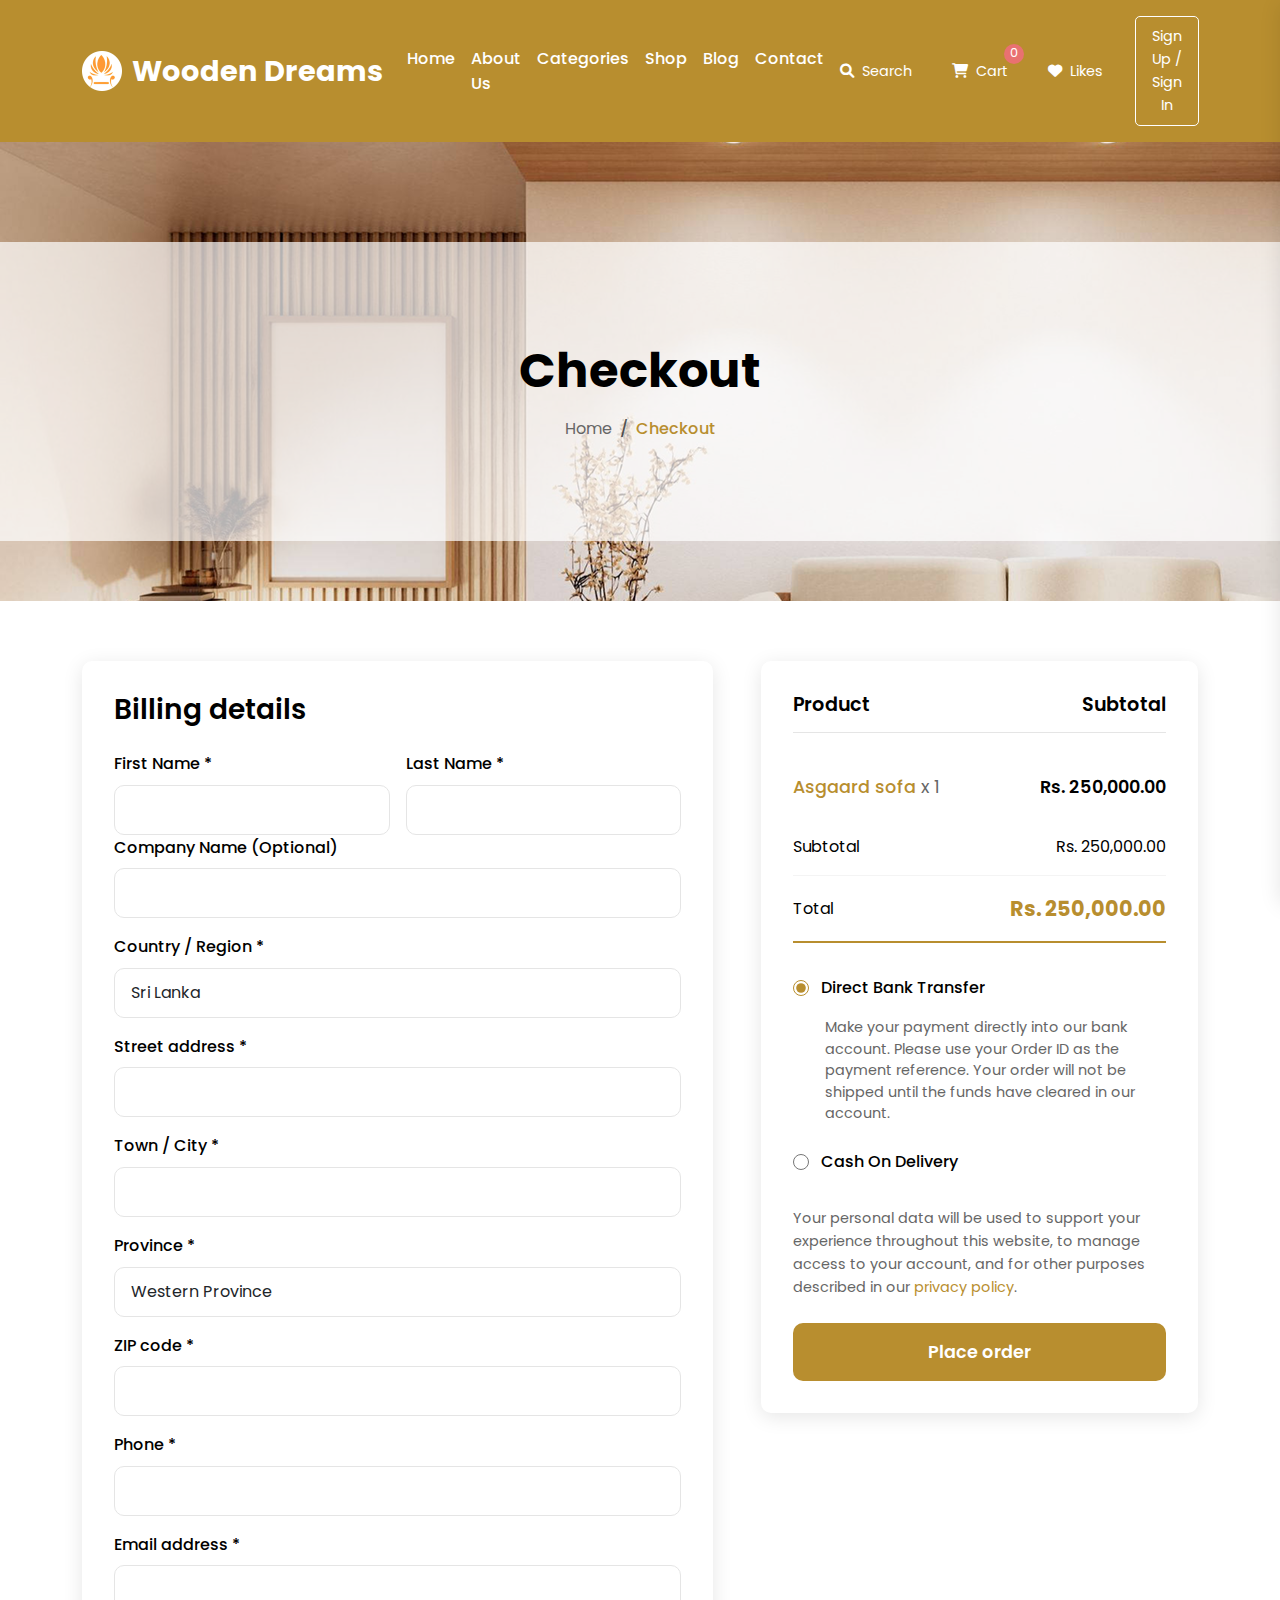
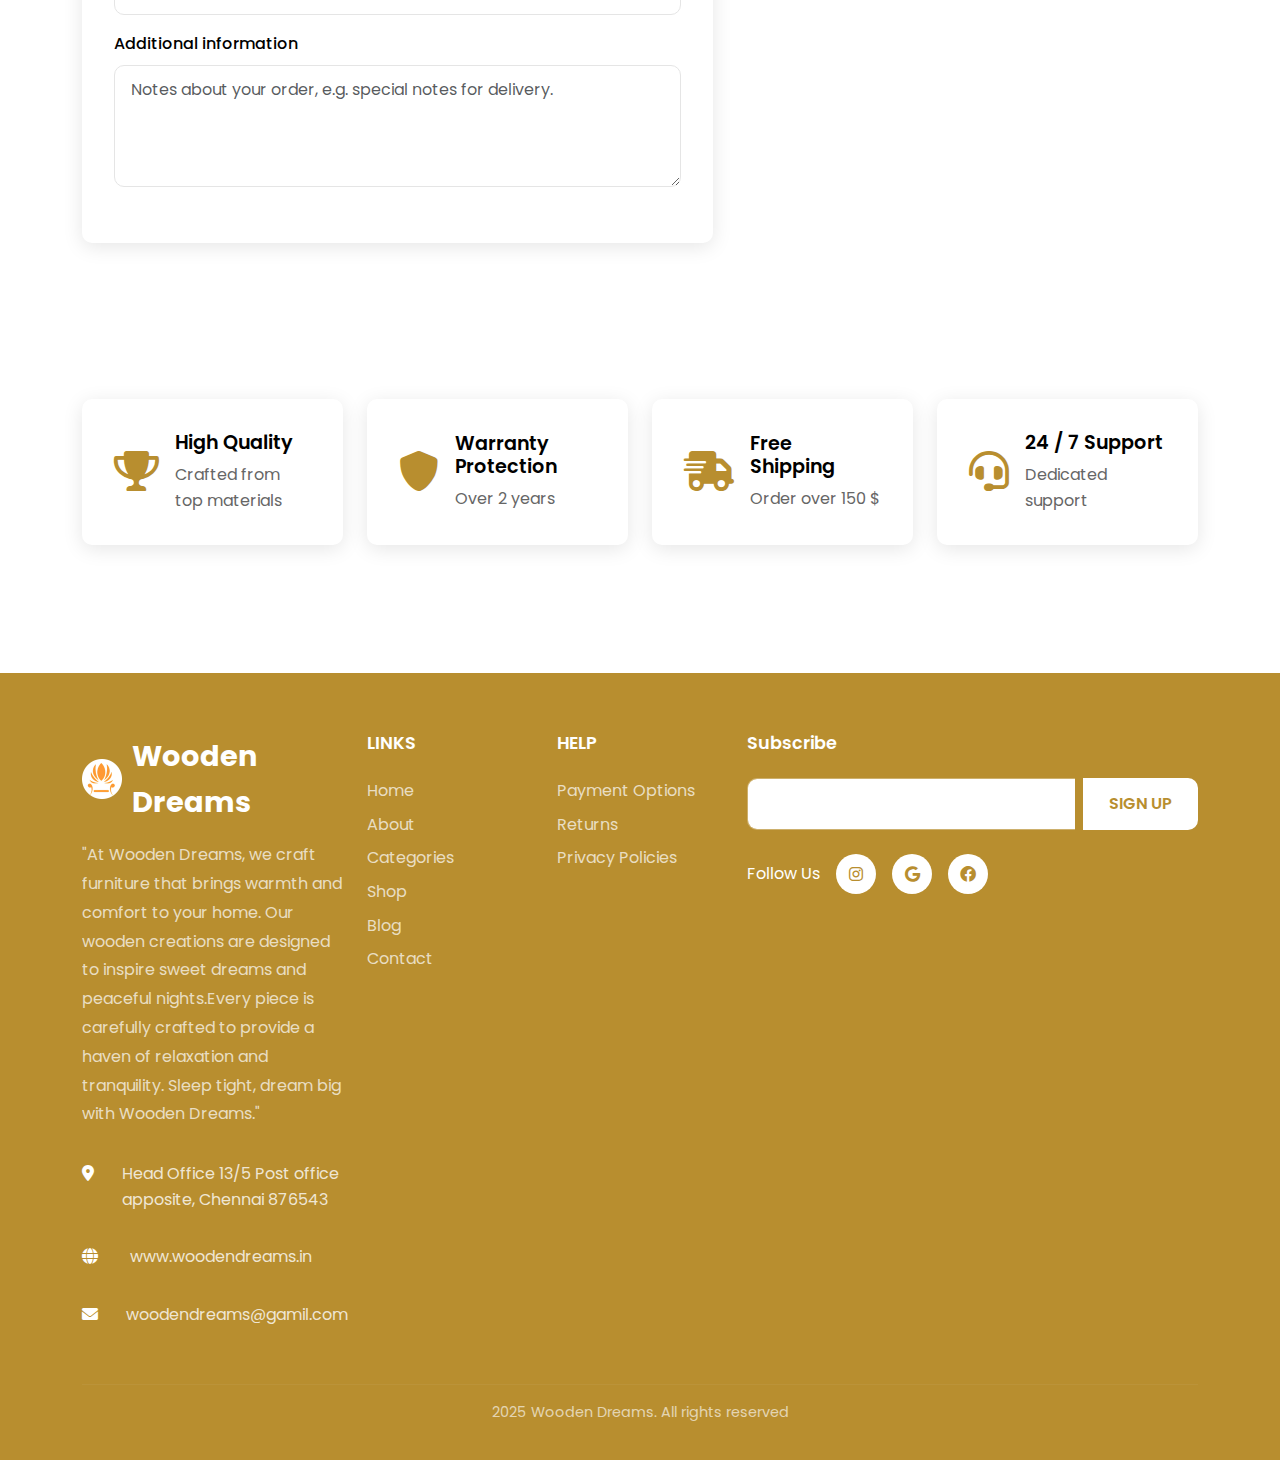
<file: checkout.html>
<!DOCTYPE html>
<html lang="en">
<head>
    <meta charset="UTF-8">
    <meta name="viewport" content="width=device-width, initial-scale=1.0">
    <title>Checkout - Wooden Dreams</title>
    
    <!-- Bootstrap CSS -->
    <link href="https://cdn.jsdelivr.net/npm/bootstrap@5.3.0/dist/css/bootstrap.min.css" rel="stylesheet">
    
    <!-- Google Fonts - Poppins -->
    <link href="https://fonts.googleapis.com/css2?family=Poppins:wght@300;400;500;600;700&display=swap" rel="stylesheet">
    
    <!-- Font Awesome Icons -->
    <link rel="stylesheet" href="https://cdnjs.cloudflare.com/ajax/libs/font-awesome/6.0.0/css/all.min.css">
    
    <!-- Custom CSS -->
    <link rel="stylesheet" href="css/style.css">
</head>
<body>
    <!-- Header -->
    <header class="header">
        <nav class="navbar navbar-expand-lg">
            <div class="container">
                <a class="navbar-brand" href="index.html">
                    <div class="logo">
                        <img src="attached_assets/Group 206_1752297266987.png" alt="Wooden Dreams Logo" class="logo-icon">
                        <span class="logo-text">Wooden Dreams</span>
                    </div>
                </a>
                
                <button class="navbar-toggler" type="button" data-bs-toggle="collapse" data-bs-target="#navbarNav">
                    <span class="navbar-toggler-icon"></span>
                </button>
                
                <div class="collapse navbar-collapse" id="navbarNav">
                    <ul class="navbar-nav mx-auto">
                        <li class="nav-item">
                            <a class="nav-link" href="index.html">Home</a>
                        </li>
                        <li class="nav-item">
                            <a class="nav-link" href="about.html">About Us</a>
                        </li>
                        <li class="nav-item">
                            <a class="nav-link" href="categories.html">Categories</a>
                        </li>
                        <li class="nav-item">
                            <a class="nav-link" href="shop.html">Shop</a>
                        </li>
                        <li class="nav-item">
                            <a class="nav-link" href="blog.html">Blog</a>
                        </li>
                        <li class="nav-item">
                            <a class="nav-link" href="contact.html">Contact</a>
                        </li>
                    </ul>
                    
                    <div class="navbar-actions">
                        <button class="btn-action" onclick="toggleSearch()">
                            <i class="fas fa-search"></i>
                            <span>Search</span>
                        </button>
                        <button class="btn-action" onclick="toggleCart()">
                            <i class="fas fa-shopping-cart"></i>
                            <span>Cart</span>
                            <span class="cart-count" id="cartCount">0</span>
                        </button>
                        <button class="btn-action">
                            <i class="fas fa-heart"></i>
                            <span>Likes</span>
                        </button>
                        <button class="btn-action btn-auth" onclick="openAuthModal()">
                            <span>Sign Up / Sign In</span>
                        </button>
                    </div>
                </div>
            </div>
        </nav>
    </header>

    <!-- Checkout Hero -->
    <section class="checkout-hero" style="background-image: url('attached_assets/beautiful-tan-modern-furniture-1p8lqahjzvgac2vw.png');">
        <div class="hero-overlay">
            <div class="container">
                <div class="row">
                    <div class="col-12 text-center">
                        <h1 class="page-title">Checkout</h1>
                        <nav aria-label="breadcrumb">
                            <ol class="breadcrumb justify-content-center">
                                <li class="breadcrumb-item"><a href="index.html">Home</a></li>
                                <li class="breadcrumb-item active">Checkout</li>
                            </ol>
                        </nav>
                    </div>
                </div>
            </div>
        </div>
    </section>

    <!-- Checkout Section -->
    <section class="checkout-section">
        <div class="container">
            <div class="row g-5">
                <div class="col-lg-7">
                    <div class="billing-details">
                        <h3 class="mb-4">Billing details</h3>
                        
                        <form id="checkoutForm">
                            <div class="row g-3">
                                <div class="col-md-6">
                                    <label for="firstName" class="form-label">First Name *</label>
                                    <input type="text" class="form-control" id="firstName" name="firstName" required>
                                </div>
                                <div class="col-md-6">
                                    <label for="lastName" class="form-label">Last Name *</label>
                                    <input type="text" class="form-control" id="lastName" name="lastName" required>
                                </div>
                            </div>
                            
                            <div class="mb-3">
                                <label for="companyName" class="form-label">Company Name (Optional)</label>
                                <input type="text" class="form-control" id="companyName" name="companyName">
                            </div>
                            
                            <div class="mb-3">
                                <label for="country" class="form-label">Country / Region *</label>
                                <select class="form-control" id="country" name="country" required>
                                    <option value="sri-lanka">Sri Lanka</option>
                                    <option value="india">India</option>
                                    <option value="usa">United States</option>
                                    <option value="uk">United Kingdom</option>
                                    <option value="canada">Canada</option>
                                </select>
                            </div>
                            
                            <div class="mb-3">
                                <label for="streetAddress" class="form-label">Street address *</label>
                                <input type="text" class="form-control" id="streetAddress" name="streetAddress" required>
                            </div>
                            
                            <div class="mb-3">
                                <label for="city" class="form-label">Town / City *</label>
                                <input type="text" class="form-control" id="city" name="city" required>
                            </div>
                            
                            <div class="mb-3">
                                <label for="province" class="form-label">Province *</label>
                                <select class="form-control" id="province" name="province" required>
                                    <option value="western-province">Western Province</option>
                                    <option value="central-province">Central Province</option>
                                    <option value="southern-province">Southern Province</option>
                                    <option value="northern-province">Northern Province</option>
                                    <option value="eastern-province">Eastern Province</option>
                                </select>
                            </div>
                            
                            <div class="mb-3">
                                <label for="zipCode" class="form-label">ZIP code *</label>
                                <input type="text" class="form-control" id="zipCode" name="zipCode" required>
                            </div>
                            
                            <div class="mb-3">
                                <label for="phone" class="form-label">Phone *</label>
                                <input type="tel" class="form-control" id="phone" name="phone" required>
                            </div>
                            
                            <div class="mb-3">
                                <label for="email" class="form-label">Email address *</label>
                                <input type="email" class="form-control" id="email" name="email" required>
                            </div>
                            
                            <div class="mb-4">
                                <label for="additionalInfo" class="form-label">Additional information</label>
                                <textarea class="form-control" id="additionalInfo" name="additionalInfo" rows="4" placeholder="Notes about your order, e.g. special notes for delivery."></textarea>
                            </div>
                        </form>
                    </div>
                </div>
                
                <div class="col-lg-5">
                    <div class="order-summary">
                        <div class="order-header">
                            <h4>Product</h4>
                            <h4>Subtotal</h4>
                        </div>
                        <div class="order-items" id="checkoutItems">
                            <div class="order-item">
                                <span class="item-name">Asgaard sofa <span class="quantity">x 1</span></span>
                                <span class="item-price">Rs. 250,000.00</span>
                            </div>
                        </div>
                        <div class="order-subtotal">
                            <span>Subtotal</span>
                            <span>Rs. 250,000.00</span>
                        </div>
                        <div class="order-total">
                            <span>Total</span>
                            <span class="total-price">Rs. 250,000.00</span>
                        </div>
                        <div class="payment-methods">
                            <div class="payment-option">
                                <input type="radio" id="direct-bank" name="payment" value="direct-bank" checked>
                                <label for="direct-bank">Direct Bank Transfer</label>
                            </div>
                            <p class="payment-description">Make your payment directly into our bank account. Please use your Order ID as the payment reference. Your order will not be shipped until the funds have cleared in our account.</p>
                            
                            <div class="payment-option">
                                <input type="radio" id="cash-delivery" name="payment" value="cash-delivery">
                                <label for="cash-delivery">Cash On Delivery</label>
                            </div>
                        </div>
                        <div class="privacy-notice">
                            <p>Your personal data will be used to support your experience throughout this website, to manage access to your account, and for other purposes described in our <a href="#">privacy policy</a>.</p>
                        </div>
                        <button type="button" class="btn btn-primary btn-place-order" onclick="processOrder()">Place order</button>
                    </div>
                </div>
            </div>
        </div>
    </section>

    <!-- Features Section -->
    <section class="features py-5 mt-5">
        <div class="container">
            <div class="row g-4">
                <div class="col-lg-3 col-md-6">
                    <div class="feature-card">
                        <div class="feature-icon">
                            <i class="fas fa-trophy"></i>
                        </div>
                        <div class="feature-content">
                            <h5>High Quality</h5>
                            <p>Crafted from top materials</p>
                        </div>
                    </div>
                </div>
                <div class="col-lg-3 col-md-6">
                    <div class="feature-card">
                        <div class="feature-icon">
                            <i class="fas fa-shield-alt"></i>
                        </div>
                        <div class="feature-content">
                            <h5>Warranty Protection</h5>
                            <p>Over 2 years</p>
                        </div>
                    </div>
                </div>
                <div class="col-lg-3 col-md-6">
                    <div class="feature-card">
                        <div class="feature-icon">
                            <i class="fas fa-shipping-fast"></i>
                        </div>
                        <div class="feature-content">
                            <h5>Free Shipping</h5>
                            <p>Order over 150 $</p>
                        </div>
                    </div>
                </div>
                <div class="col-lg-3 col-md-6">
                    <div class="feature-card">
                        <div class="feature-icon">
                            <i class="fas fa-headset"></i>
                        </div>
                        <div class="feature-content">
                            <h5>24 / 7 Support</h5>
                            <p>Dedicated support</p>
                        </div>
                    </div>
                </div>
            </div>
        </div>
    </section>

    <!-- Footer -->
    <footer class="footer">
        <div class="container">
            <div class="row g-4">
                <div class="col-lg-3 col-md-6">
                    <div class="footer-brand">
                        <div class="logo mb-3">
                            <img src="attached_assets/Group 206_1752297266987.png" alt="Wooden Dreams Logo" class="logo-icon">
                            <span class="logo-text">Wooden Dreams</span>
                        </div>
                        <p>"At Wooden Dreams, we craft furniture that brings warmth and comfort to your home. Our wooden creations are designed to inspire sweet dreams and peaceful nights.Every piece is carefully crafted to provide a haven of relaxation and tranquility. Sleep tight, dream big with Wooden Dreams."</p>
                        <div class="contact-info">
                            <div class="contact-item">
                                <i class="fas fa-map-marker-alt"></i>
                                <span>Head Office 13/5 Post office apposite, Chennai 876543</span>
                            </div>
                            <div class="contact-item">
                                <i class="fas fa-globe"></i>
                                <span>www.woodendreams.in</span>
                            </div>
                            <div class="contact-item">
                                <i class="fas fa-envelope"></i>
                                <span>woodendreams@gamil.com</span>
                            </div>
                        </div>
                    </div>
                </div>
                <div class="col-lg-2 col-md-6">
                    <div class="footer-links">
                        <h5>LINKS</h5>
                        <ul>
                            <li><a href="index.html">Home</a></li>
                            <li><a href="about.html">About</a></li>
                            <li><a href="categories.html">Categories</a></li>
                            <li><a href="shop.html">Shop</a></li>
                            <li><a href="blog.html">Blog</a></li>
                            <li><a href="contact.html">Contact</a></li>
                        </ul>
                    </div>
                </div>
                <div class="col-lg-2 col-md-6">
                    <div class="footer-links">
                        <h5>HELP</h5>
                        <ul>
                            <li><a href="#">Payment Options</a></li>
                            <li><a href="#">Returns</a></li>
                            <li><a href="#">Privacy Policies</a></li>
                        </ul>
                    </div>
                </div>
                <div class="col-lg-5 col-md-6">
                    <div class="footer-newsletter">
                        <h5>Subscribe</h5>
                        <div class="newsletter-form">
                            <input type="email" placeholder="Enter your email" class="form-control">
                            <button type="submit" class="btn btn-primary">SIGN UP</button>
                        </div>
                        <div class="social-links mt-4">
                            <span>Follow Us</span>
                            <div class="social-icons">
                                <a href="#"><i class="fab fa-instagram"></i></a>
                                <a href="#"><i class="fab fa-google"></i></a>
                                <a href="#"><i class="fab fa-facebook"></i></a>
                            </div>
                        </div>
                    </div>
                </div>
            </div>
            <hr class="footer-divider">
            <div class="footer-bottom">
                <p>2025 Wooden Dreams. All rights reserved</p>
            </div>
        </div>
    </footer>

    <!-- Modals -->
    <!-- Auth Modal -->
    <div class="modal fade" id="authModal" tabindex="-1">
        <div class="modal-dialog modal-dialog-centered">
            <div class="modal-content">
                <div class="modal-header">
                    <h5 class="modal-title">Sign In / Sign Up</h5>
                    <button type="button" class="btn-close" data-bs-dismiss="modal"></button>
                </div>
                <div class="modal-body">
                    <div class="auth-tabs">
                        <ul class="nav nav-tabs" role="tablist">
                            <li class="nav-item">
                                <a class="nav-link active" data-bs-toggle="tab" href="#signin">Sign In</a>
                            </li>
                            <li class="nav-item">
                                <a class="nav-link" data-bs-toggle="tab" href="#signup">Sign Up</a>
                            </li>
                        </ul>
                        <div class="tab-content">
                            <div class="tab-pane fade show active" id="signin">
                                <form class="auth-form">
                                    <div class="mb-3">
                                        <input type="email" class="form-control" placeholder="Email">
                                    </div>
                                    <div class="mb-3">
                                        <input type="password" class="form-control" placeholder="Password">
                                    </div>
                                    <button type="submit" class="btn btn-primary w-100">Sign In</button>
                                </form>
                            </div>
                            <div class="tab-pane fade" id="signup">
                                <form class="auth-form">
                                    <div class="mb-3">
                                        <input type="text" class="form-control" placeholder="Full Name">
                                    </div>
                                    <div class="mb-3">
                                        <input type="email" class="form-control" placeholder="Email">
                                    </div>
                                    <div class="mb-3">
                                        <input type="password" class="form-control" placeholder="Password">
                                    </div>
                                    <button type="submit" class="btn btn-primary w-100">Sign Up</button>
                                </form>
                            </div>
                        </div>
                    </div>
                </div>
            </div>
        </div>
    </div>

    <!-- Cart Sidebar -->
    <div class="cart-sidebar" id="cartSidebar">
        <div class="cart-header">
            <h5>Shopping Cart</h5>
            <button class="btn-close-cart" onclick="toggleCart()">
                <i class="fas fa-times"></i>
            </button>
        </div>
        <div class="cart-content">
            <div class="cart-items" id="cartItems">
                <!-- Cart items will be dynamically added -->
            </div>
            <div class="cart-footer">
                <div class="cart-total">
                    <span>Total: Rs. <span id="cartTotal">0.00</span></span>
                </div>
                <a href="checkout.html" class="btn btn-primary w-100">Checkout</a>
            </div>
        </div>
    </div>

    <!-- Search Modal -->
    <div class="modal fade" id="searchModal" tabindex="-1">
        <div class="modal-dialog modal-lg modal-dialog-centered">
            <div class="modal-content">
                <div class="modal-body">
                    <div class="search-form">
                        <input type="text" class="form-control" placeholder="Search products...">
                        <button type="submit" class="btn btn-primary">
                            <i class="fas fa-search"></i>
                        </button>
                    </div>
                </div>
            </div>
        </div>
    </div>

    <!-- Cart Overlay -->
    <div class="cart-overlay" id="cartOverlay" onclick="toggleCart()"></div>

    <!-- Bootstrap JS -->
    <script src="https://cdn.jsdelivr.net/npm/bootstrap@5.3.0/dist/js/bootstrap.bundle.min.js"></script>
    
    <!-- Custom JS -->
    <script src="js/script.js"></script>
</body>
</html>
</file>
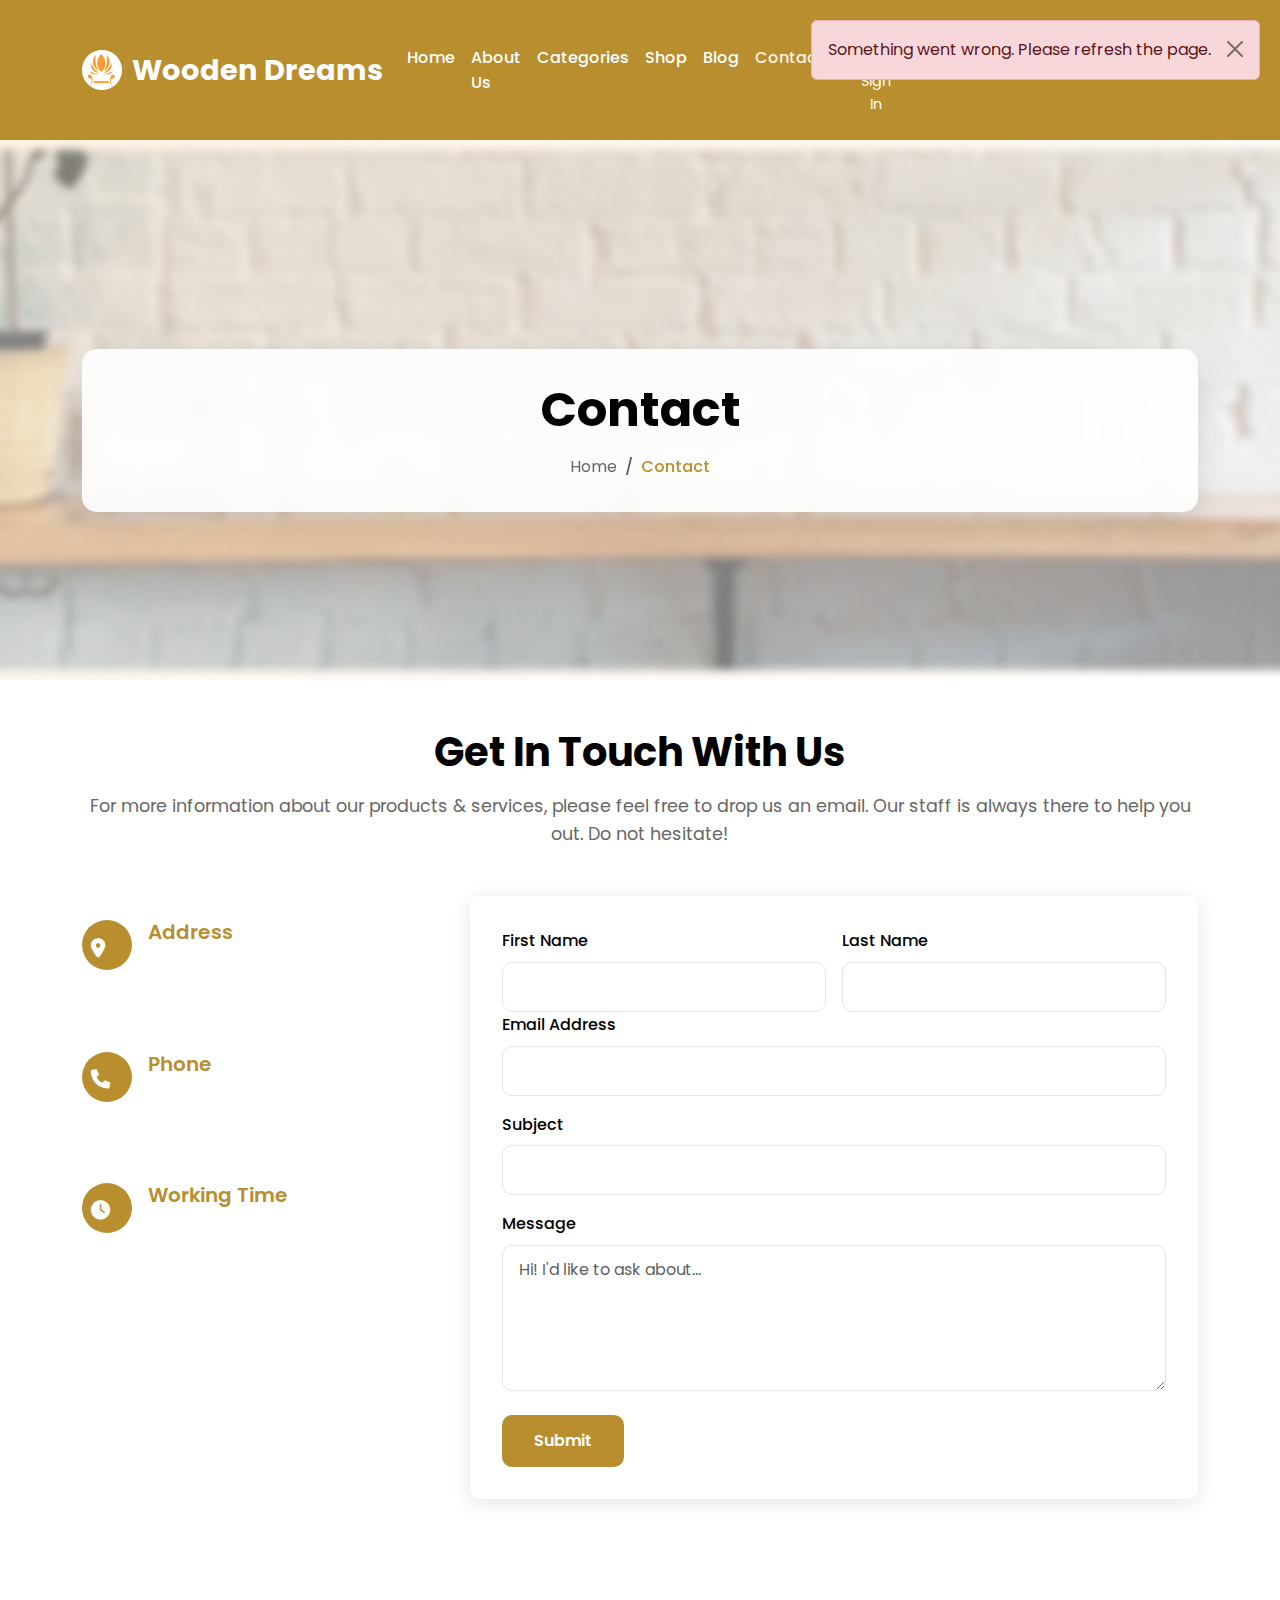
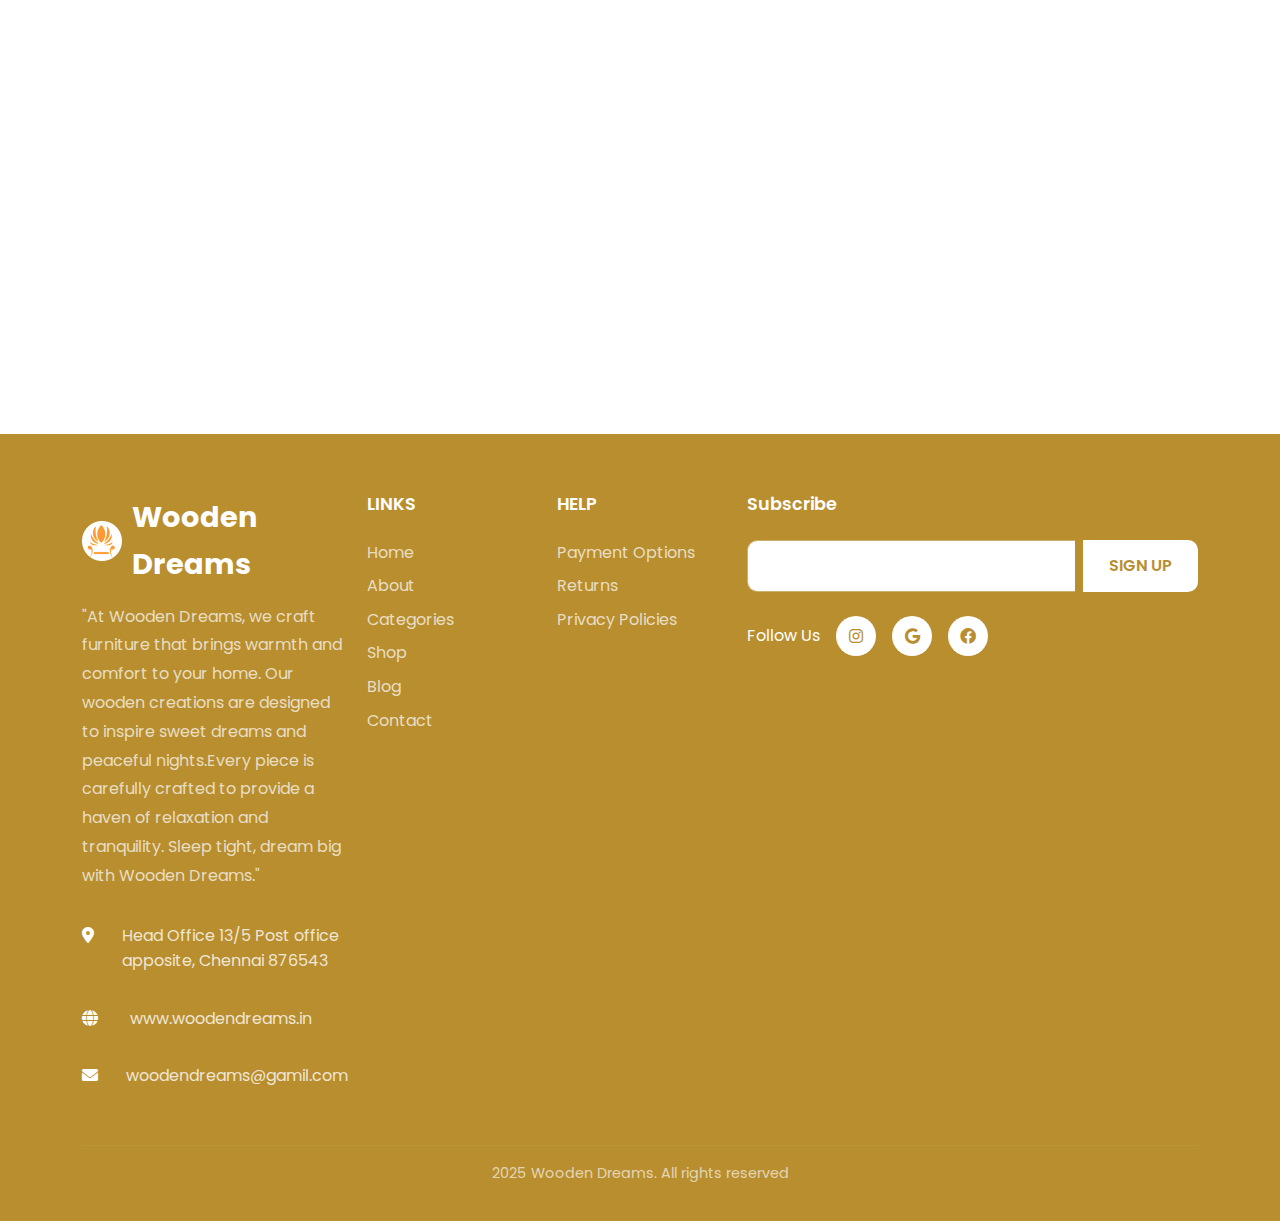
<file: contact.html>
<!DOCTYPE html>
<html lang="en">
<head>
    <meta charset="UTF-8">
    <meta name="viewport" content="width=device-width, initial-scale=1.0">
    <title>Contact - Wooden Dreams</title>
    
    <!-- Bootstrap CSS -->
    <link href="https://cdn.jsdelivr.net/npm/bootstrap@5.3.0/dist/css/bootstrap.min.css" rel="stylesheet">
    
    <!-- Google Fonts - Poppins -->
    <link href="https://fonts.googleapis.com/css2?family=Poppins:wght@300;400;500;600;700&display=swap" rel="stylesheet">
    
    <!-- Font Awesome Icons -->
    <link rel="stylesheet" href="https://cdnjs.cloudflare.com/ajax/libs/font-awesome/6.0.0/css/all.min.css">
    
    <!-- Custom CSS -->
    <link rel="stylesheet" href="css/style.css">
</head>
<body>
    <!-- Header -->
    <header class="header">
        <nav class="navbar navbar-expand-lg">
            <div class="container">
                <a class="navbar-brand" href="index.html">
                    <div class="logo">
                        <img src="attached_assets/Group 206_1752297266987.png" alt="Wooden Dreams Logo" class="logo-icon">
                        <span class="logo-text">Wooden Dreams</span>
                    </div>
                </a>
                
                <button class="navbar-toggler" type="button" data-bs-toggle="collapse" data-bs-target="#navbarNav">
                    <span class="navbar-toggler-icon"></span>
                </button>
                
                <div class="collapse navbar-collapse" id="navbarNav">
                    <ul class="navbar-nav mx-auto">
                        <li class="nav-item">
                            <a class="nav-link" href="index.html">Home</a>
                        </li>
                        <li class="nav-item">
                            <a class="nav-link" href="about.html">About Us</a>
                        </li>
                        <li class="nav-item">
                            <a class="nav-link" href="categories.html">Categories</a>
                        </li>
                        <li class="nav-item">
                            <a class="nav-link" href="shop.html">Shop</a>
                        </li>
                        <li class="nav-item">
                            <a class="nav-link" href="blog.html">Blog</a>
                        </li>
                        <li class="nav-item">
                            <a class="nav-link active" href="contact.html">Contact</a>
                        </li>
                    </ul>
                    
                    <div class="navbar-actions">
                        <button class="btn-action" onclick="openAuthModal()">
                            <i class="fas fa-user"></i>
                            <span>Sign Up / Sign In</span>
                        </button>
                        <button class="btn-action" onclick="toggleSearch()">
                            <i class="fas fa-search"></i>
                            <span>Search</span>
                        </button>
                        <button class="btn-action" onclick="toggleCart()">
                            <i class="fas fa-shopping-cart"></i>
                            <span>Cart</span>
                            <span class="cart-count" id="cartCount">0</span>
                        </button>
                        <button class="btn-action">
                            <i class="fas fa-heart"></i>
                            <span>Likes</span>
                        </button>
                    </div>
                </div>
            </div>
        </nav>
    </header>

    <!-- Page Header -->
    <section class="page-header">
        <div class="hero-background">
            <img src="attached_assets/Rectangle 1.png" alt="Contact Background" class="hero-bg-image">
        </div>
        <div class="container">
            <div class="row">
                <div class="col-12">
                    <div class="page-hero-content">
                        <h1 class="page-title">Contact</h1>
                        <nav aria-label="breadcrumb">
                            <ol class="breadcrumb">
                                <li class="breadcrumb-item"><a href="index.html">Home</a></li>
                                <li class="breadcrumb-item active">Contact</li>
                            </ol>
                        </nav>
                    </div>
                </div>
            </div>
        </div>
    </section>

    <!-- Contact Section -->
    <section class="contact-section py-5">
        <div class="container">
            <div class="text-center mb-5">
                <h2 class="section-title">Get In Touch With Us</h2>
                <p class="section-subtitle">For more information about our products & services, please feel free to drop us an email. Our staff is always there to help you out. Do not hesitate!</p>
            </div>
            
            <div class="row g-5">
                <div class="col-lg-4">
                    <div class="contact-info">
                        <div class="contact-item">
                            <div class="contact-icon">
                                <i class="fas fa-map-marker-alt"></i>
                            </div>
                            <div class="contact-content">
                                <h5>Address</h5>
                                <p>Head Office 13/5 Post office apposite, Chennai 876543</p>
                            </div>
                        </div>
                        
                        <div class="contact-item">
                            <div class="contact-icon">
                                <i class="fas fa-phone"></i>
                            </div>
                            <div class="contact-content">
                                <h5>Phone</h5>
                                <p>Mobile: +91 98765 43210<br>Hotline: +91 12345 67890</p>
                            </div>
                        </div>
                        
                        <div class="contact-item">
                            <div class="contact-icon">
                                <i class="fas fa-clock"></i>
                            </div>
                            <div class="contact-content">
                                <h5>Working Time</h5>
                                <p>Monday-Friday: 9:00 - 22:00<br>Saturday-Sunday: 9:00 - 21:00</p>
                            </div>
                        </div>
                    </div>
                </div>
                
                <div class="col-lg-8">
                    <div class="contact-form">
                        <form id="contactForm">
                            <div class="row g-3">
                                <div class="col-md-6">
                                    <label for="firstName" class="form-label">First Name</label>
                                    <input type="text" class="form-control" id="firstName" required>
                                </div>
                                <div class="col-md-6">
                                    <label for="lastName" class="form-label">Last Name</label>
                                    <input type="text" class="form-control" id="lastName" required>
                                </div>
                            </div>
                            
                            <div class="mb-3">
                                <label for="email" class="form-label">Email Address</label>
                                <input type="email" class="form-control" id="email" required>
                            </div>
                            
                            <div class="mb-3">
                                <label for="subject" class="form-label">Subject</label>
                                <input type="text" class="form-control" id="subject" required>
                            </div>
                            
                            <div class="mb-4">
                                <label for="message" class="form-label">Message</label>
                                <textarea class="form-control" id="message" rows="5" placeholder="Hi! I'd like to ask about..." required></textarea>
                            </div>
                            
                            <button type="submit" class="btn btn-primary">Submit</button>
                        </form>
                    </div>
                </div>
            </div>
        </div>
    </section>

    <!-- Map Section -->
    <section class="map-section">
        <div class="container-fluid p-0">
            <div class="map-container">
                <iframe 
                    src="https://www.google.com/maps/embed?pb=!1m18!1m12!1m3!1d3886.8174242199387!2d80.22187931482141!3d13.044262390788743!2m3!1f0!2f0!3f0!3m2!1i1024!2i768!4f13.1!3m3!1m2!1s0x3a526650e0b6c595%3A0x4f74ddbff946af6b!2sChennai%2C%20Tamil%20Nadu!5e0!3m2!1sen!2sin!4v1641987654321!5m2!1sen!2sin" 
                    width="100%" 
                    height="400" 
                    style="border:0;" 
                    allowfullscreen="" 
                    loading="lazy">
                </iframe>
            </div>
        </div>
    </section>

    <!-- Footer -->
    <footer class="footer">
        <div class="container">
            <div class="row g-4">
                <div class="col-lg-3 col-md-6">
                    <div class="footer-brand">
                        <div class="logo mb-3">
                            <img src="attached_assets/Group 206_1752297266987.png" alt="Wooden Dreams Logo" class="logo-icon">
                            <span class="logo-text">Wooden Dreams</span>
                        </div>
                        <p>"At Wooden Dreams, we craft furniture that brings warmth and comfort to your home. Our wooden creations are designed to inspire sweet dreams and peaceful nights.Every piece is carefully crafted to provide a haven of relaxation and tranquility. Sleep tight, dream big with Wooden Dreams."</p>
                        <div class="contact-info">
                            <div class="contact-item">
                                <i class="fas fa-map-marker-alt"></i>
                                <span>Head Office 13/5 Post office apposite, Chennai 876543</span>
                            </div>
                            <div class="contact-item">
                                <i class="fas fa-globe"></i>
                                <span>www.woodendreams.in</span>
                            </div>
                            <div class="contact-item">
                                <i class="fas fa-envelope"></i>
                                <span>woodendreams@gamil.com</span>
                            </div>
                        </div>
                    </div>
                </div>
                <div class="col-lg-2 col-md-6">
                    <div class="footer-links">
                        <h5>LINKS</h5>
                        <ul>
                            <li><a href="index.html">Home</a></li>
                            <li><a href="about.html">About</a></li>
                            <li><a href="categories.html">Categories</a></li>
                            <li><a href="shop.html">Shop</a></li>
                            <li><a href="blog.html">Blog</a></li>
                            <li><a href="contact.html">Contact</a></li>
                        </ul>
                    </div>
                </div>
                <div class="col-lg-2 col-md-6">
                    <div class="footer-links">
                        <h5>HELP</h5>
                        <ul>
                            <li><a href="#">Payment Options</a></li>
                            <li><a href="#">Returns</a></li>
                            <li><a href="#">Privacy Policies</a></li>
                        </ul>
                    </div>
                </div>
                <div class="col-lg-5 col-md-6">
                    <div class="footer-newsletter">
                        <h5>Subscribe</h5>
                        <div class="newsletter-form">
                            <input type="email" placeholder="Enter your email" class="form-control">
                            <button type="submit" class="btn btn-primary">SIGN UP</button>
                        </div>
                        <div class="social-links mt-4">
                            <span>Follow Us</span>
                            <div class="social-icons">
                                <a href="#"><i class="fab fa-instagram"></i></a>
                                <a href="#"><i class="fab fa-google"></i></a>
                                <a href="#"><i class="fab fa-facebook"></i></a>
                            </div>
                        </div>
                    </div>
                </div>
            </div>
            <hr class="footer-divider">
            <div class="footer-bottom">
                <p>2025 Wooden Dreams. All rights reserved</p>
            </div>
        </div>
    </footer>

    <!-- Bootstrap JS -->
    <script src="https://cdn.jsdelivr.net/npm/bootstrap@5.3.0/dist/js/bootstrap.bundle.min.js"></script>
    
    <!-- Custom JS -->
    <script src="js/script.js"></script>
</body>
</html>
</file>
<file: css/style.css>
/* Wooden Dreams - Premium Furniture Store CSS */

/* CSS Variables */
:root {
    --primary-color: #B88E2F;
    --secondary-color: #FFF3E3;
    --accent-color: #2EC1AC;
    --coral-color: #E97171;
    --white-color: #FFFFFF;
    --black-color: #000000;
    --gray-light: #F4F4F4;
    --gray-medium: #9F9F9F;
    --gray-dark: #666666;
    --font-family: 'Poppins', sans-serif;
    --border-radius: 10px;
    --box-shadow: 0 4px 20px rgba(0, 0, 0, 0.1);
    --transition: all 0.3s ease;
}

/* Global Styles */
* {
    margin: 0;
    padding: 0;
    box-sizing: border-box;
}

body {
    font-family: var(--font-family);
    font-size: 16px;
    line-height: 1.6;
    color: var(--black-color);
    overflow-x: hidden;
}

/* Typography */
h1, h2, h3, h4, h5, h6 {
    font-weight: 600;
    margin-bottom: 1rem;
}

.section-title {
    font-size: 2.5rem;
    font-weight: 700;
    color: var(--black-color);
    text-align: center;
    margin-bottom: 1rem;
}

.section-subtitle {
    font-size: 1.1rem;
    color: var(--gray-dark);
    text-align: center;
    margin-bottom: 2rem;
}

/* Buttons */
.btn {
    font-family: var(--font-family);
    font-weight: 600;
    padding: 12px 30px;
    border-radius: var(--border-radius);
    border: none;
    transition: var(--transition);
    text-decoration: none;
    display: inline-block;
    text-align: center;
    cursor: pointer;
}

.btn-primary {
    background-color: var(--primary-color);
    color: var(--white-color);
    border: 2px solid var(--primary-color);
}

.btn-primary:hover {
    background-color: transparent;
    color: var(--primary-color);
}

.btn-outline-primary {
    background-color: transparent;
    color: var(--primary-color);
    border: 2px solid var(--primary-color);
}

.btn-outline-primary:hover {
    background-color: var(--primary-color);
    color: var(--white-color);
}

.btn-outline-secondary {
    background-color: transparent;
    color: var(--gray-dark);
    border: 2px solid var(--gray-medium);
}

.btn-outline-secondary:hover,
.btn-outline-secondary.active {
    background-color: var(--primary-color);
    color: var(--white-color);
    border-color: var(--primary-color);
}

/* Header */
.header {
    background-color: var(--primary-color);
    position: sticky;
    top: 0;
    z-index: 1000;
}

.navbar {
    padding: 1rem 0;
}

.logo {
    display: flex;
    align-items: center;
    gap: 10px;
}

.logo-icon {
    width: 40px;
    height: 40px;
    object-fit: contain;
}

.logo-text {
    font-size: 1.8rem;
    font-weight: 700;
    color: var(--white-color);
}

.navbar-nav .nav-link {
    color: var(--white-color);
    font-weight: 500;
    padding: 0.5rem 1.5rem;
    transition: var(--transition);
    font-size: 1rem;
}

.navbar-nav .nav-link:hover,
.navbar-nav .nav-link.active {
    color: var(--secondary-color);
}

.navbar-actions {
    display: flex;
    align-items: center;
    gap: 1.5rem;
}

.btn-action {
    background: none;
    border: none;
    color: var(--white-color);
    cursor: pointer;
    transition: var(--transition);
    display: flex;
    align-items: center;
    gap: 0.5rem;
    position: relative;
    font-size: 0.9rem;
    padding: 0.5rem;
}

.btn-action:hover {
    color: var(--secondary-color);
}

.btn-action.btn-auth {
    background-color: transparent;
    border: 1px solid var(--white-color);
    border-radius: 5px;
    padding: 0.5rem 1rem;
    color: var(--white-color);
}

.btn-action.btn-auth:hover {
    background-color: var(--white-color);
    color: var(--primary-color);
}

.cart-count {
    position: absolute;
    top: -8px;
    right: -8px;
    background-color: var(--coral-color);
    color: var(--white-color);
    border-radius: 50%;
    width: 20px;
    height: 20px;
    font-size: 0.8rem;
    display: flex;
    align-items: center;
    justify-content: center;
}

.navbar-toggler {
    border: none;
    padding: 0;
}

.navbar-toggler-icon {
    background-image: none;
    width: 25px;
    height: 3px;
    background-color: var(--primary-color);
    border-radius: 2px;
    position: relative;
    transition: var(--transition);
}

.navbar-toggler-icon::before,
.navbar-toggler-icon::after {
    content: '';
    position: absolute;
    width: 25px;
    height: 3px;
    background-color: var(--primary-color);
    border-radius: 2px;
    transition: var(--transition);
}

.navbar-toggler-icon::before {
    top: -8px;
}

.navbar-toggler-icon::after {
    top: 8px;
}

/* Hero Section */
.hero {
    position: relative;
    min-height: 100vh;
    display: flex;
    align-items: center;
    overflow: hidden;
}

.hero-background {
    position: absolute;
    top: 0;
    left: 0;
    width: 100%;
    height: 100%;
    z-index: 1;
}

.hero-bg-image {
    width: 100%;
    height: 100%;
    object-fit: cover;
    object-position: center;
}

.hero-content {
    position: relative;
    z-index: 2;
    width: 100%;
    padding: 100px 0 60px;
}

.hero-card {
    background: rgba(255, 243, 227, 0.95);
    padding: 3rem 2.5rem;
    border-radius: 20px;
    box-shadow: 0 25px 50px rgba(0, 0, 0, 0.15);
    backdrop-filter: blur(10px);
    border: 1px solid rgba(255, 255, 255, 0.2);
    max-width: 500px;
    margin-left: auto;
    margin-right: 2rem;
}

.hero-subtitle {
    display: inline-block;
    background-color: var(--primary-color);
    color: var(--white-color);
    padding: 0.5rem 1rem;
    border-radius: 20px;
    font-size: 0.9rem;
    font-weight: 500;
    margin-bottom: 1rem;
    letter-spacing: 0.5px;
}

.hero-title {
    font-size: 3rem;
    font-weight: 700;
    color: var(--primary-color);
    margin-bottom: 1.5rem;
    line-height: 1.2;
}

.hero-description {
    font-size: 1.1rem;
    color: var(--gray-dark);
    margin-bottom: 2rem;
    line-height: 1.6;
}

.hero-btn {
    background-color: var(--primary-color);
    border: none;
    padding: 1rem 2rem;
    font-size: 1rem;
    font-weight: 600;
    text-transform: uppercase;
    letter-spacing: 1px;
    transition: var(--transition);
    border-radius: 8px;
}

.hero-btn:hover {
    background-color: #9A7428;
    transform: translateY(-3px);
    box-shadow: 0 10px 30px rgba(184, 142, 47, 0.3);
}

/* Page Header */
.page-header {
    position: relative;
    min-height: 60vh;
    display: flex;
    align-items: center;
    justify-content: center;
    overflow: hidden;
}

.page-header .hero-background {
    position: absolute;
    top: 0;
    left: 0;
    width: 100%;
    height: 100%;
    z-index: 1;
}

.page-header .hero-bg-image {
    width: 100%;
    height: 100%;
    object-fit: cover;
    object-position: center;
}

.page-hero-content {
    position: relative;
    z-index: 2;
    text-align: center;
    color: var(--black-color);
    background: rgba(255, 255, 255, 0.9);
    padding: 2rem 3rem;
    border-radius: 15px;
    backdrop-filter: blur(10px);
    box-shadow: 0 10px 30px rgba(0, 0, 0, 0.1);
}

.page-title {
    font-size: 3rem;
    font-weight: 700;
    color: var(--black-color);
    margin-bottom: 1rem;
}

.breadcrumb {
    background: transparent;
    padding: 0;
    margin: 0;
    justify-content: center;
}

.breadcrumb-item a {
    color: var(--gray-dark);
    text-decoration: none;
}

.breadcrumb-item.active {
    color: var(--black-color);
    font-weight: 500;
}

/* Responsive adjustments */
@media (max-width: 768px) {
    .hero-card {
        margin-left: 1rem;
        margin-right: 1rem;
        padding: 2rem 1.5rem;
    }
    
    .hero-title {
        font-size: 2.2rem;
    }
    
    .hero-description {
        font-size: 1rem;
    }
    
    .page-title {
        font-size: 2.2rem;
    }
    
    .page-hero-content {
        padding: 1.5rem 2rem;
    }
}
    box-shadow: var(--box-shadow);
}

/* Features Section */
.features {
    background-color: var(--secondary-color);
}

.feature-card {
    display: flex;
    align-items: center;
    gap: 1rem;
    padding: 2rem;
    background-color: var(--white-color);
    border-radius: var(--border-radius);
    box-shadow: var(--box-shadow);
    transition: var(--transition);
    height: 100%;
}

.feature-card:hover {
    transform: translateY(-5px);
}

.feature-icon {
    font-size: 2.5rem;
    color: var(--primary-color);
    flex-shrink: 0;
}

.feature-content h5 {
    font-size: 1.2rem;
    font-weight: 600;
    margin-bottom: 0.5rem;
}

.feature-content p {
    color: var(--gray-dark);
    margin: 0;
}

/* Categories Section */
.categories {
    padding: 80px 0;
}

.category-card {
    position: relative;
    border-radius: var(--border-radius);
    overflow: hidden;
    box-shadow: var(--box-shadow);
    transition: var(--transition);
    height: 300px;
}

.category-card:hover {
    transform: translateY(-5px);
}

.category-card.large {
    height: 400px;
}

.category-card.medium {
    height: 250px;
}

.category-image {
    height: 100%;
    overflow: hidden;
}

.category-image img {
    width: 100%;
    height: 100%;
    object-fit: cover;
    transition: var(--transition);
}

.category-card:hover .category-image img {
    transform: scale(1.1);
}

.category-overlay {
    position: absolute;
    top: 0;
    left: 0;
    right: 0;
    bottom: 0;
    background: linear-gradient(to bottom, transparent, rgba(0, 0, 0, 0.7));
    display: flex;
    align-items: flex-end;
    padding: 2rem;
}

.category-content {
    color: var(--white-color);
}

.category-content h3,
.category-content h4 {
    margin-bottom: 0.5rem;
}

.category-content p {
    margin-bottom: 1rem;
    opacity: 0.9;
}

/* Products Section */
.products {
    padding: 80px 0;
    background-color: var(--gray-light);
}

.product-card {
    background-color: var(--white-color);
    border-radius: var(--border-radius);
    overflow: hidden;
    box-shadow: var(--box-shadow);
    transition: var(--transition);
    position: relative;
    height: 100%;
}

.product-card:hover {
    transform: translateY(-10px);
    box-shadow: 0 10px 30px rgba(0, 0, 0, 0.15);
}

.product-image {
    position: relative;
    height: 250px;
    overflow: hidden;
}

.product-image img {
    width: 100%;
    height: 100%;
    object-fit: cover;
    transition: var(--transition);
}

.product-card:hover .product-image img {
    transform: scale(1.1);
}

.product-actions {
    position: absolute;
    top: 50%;
    left: 50%;
    transform: translate(-50%, -50%);
    opacity: 0;
    transition: var(--transition);
}

.product-card:hover .product-actions {
    opacity: 1;
}

.product-actions .btn {
    margin: 0 0.25rem;
    padding: 0.5rem 1rem;
    font-size: 0.9rem;
}

.product-info {
    padding: 1.5rem;
}

.product-title {
    font-size: 1.3rem;
    font-weight: 600;
    margin-bottom: 0.5rem;
}

.product-description {
    color: var(--gray-dark);
    font-size: 0.9rem;
    margin-bottom: 1rem;
}

.product-price {
    display: flex;
    align-items: center;
    gap: 0.5rem;
    margin-bottom: 1rem;
}

.price-current {
    font-size: 1.3rem;
    font-weight: 600;
    color: var(--primary-color);
}

.price-original {
    font-size: 1rem;
    color: var(--gray-medium);
    text-decoration: line-through;
}

.product-rating {
    display: flex;
    align-items: center;
    gap: 0.5rem;
    margin-bottom: 1rem;
}

.stars {
    color: #ffc107;
}

.rating-text {
    color: var(--gray-dark);
    font-size: 0.9rem;
}

.product-badge {
    position: absolute;
    top: 1rem;
    right: 1rem;
    background-color: var(--coral-color);
    color: var(--white-color);
    padding: 0.25rem 0.75rem;
    border-radius: 50px;
    font-size: 0.8rem;
    font-weight: 600;
}

.product-badge.new {
    background-color: var(--accent-color);
}

.product-badge.sale {
    background-color: var(--coral-color);
}

/* Page Header */
.page-header {
    background: linear-gradient(135deg, var(--secondary-color), var(--white-color));
    padding: 100px 0 60px;
    text-align: center;
}

.checkout-hero {
    background-size: cover;
    background-position: center;
    background-repeat: no-repeat;
    position: relative;
    min-height: 400px;
    display: flex;
    align-items: center;
    justify-content: center;
}

.hero-overlay {
    background: rgba(255, 255, 255, 0.7);
    width: 100%;
    height: 100%;
    display: flex;
    align-items: center;
    justify-content: center;
    padding: 100px 0;
}

.page-title {
    font-size: 3rem;
    font-weight: 700;
    margin-bottom: 1rem;
    color: var(--black-color);
}

.breadcrumb {
    justify-content: center;
    background: none;
    padding: 0;
}

.breadcrumb-item a {
    color: var(--gray-dark);
    text-decoration: none;
}

.breadcrumb-item.active {
    color: var(--primary-color);
}

/* Shop Controls */
.shop-controls {
    border-bottom: 1px solid #E5E5E5;
}

.shop-info {
    display: flex;
    align-items: center;
}

.results-count {
    color: var(--gray-dark);
}

.shop-actions {
    display: flex;
    align-items: center;
    gap: 1rem;
}

.sort-dropdown select {
    border: 1px solid #E5E5E5;
    border-radius: var(--border-radius);
    padding: 0.5rem 1rem;
    background-color: var(--white-color);
}

.view-toggle {
    display: flex;
    gap: 0.5rem;
}

.view-toggle .btn {
    padding: 0.5rem 0.75rem;
    border-radius: 5px;
}

/* Filter Sidebar */
.filter-sidebar {
    position: fixed;
    top: 0;
    left: -400px;
    width: 400px;
    height: 100vh;
    background-color: var(--white-color);
    z-index: 1050;
    transition: var(--transition);
    overflow-y: auto;
    box-shadow: var(--box-shadow);
}

.filter-sidebar.show {
    left: 0;
}

.filter-header {
    display: flex;
    justify-content: space-between;
    align-items: center;
    padding: 1.5rem;
    border-bottom: 1px solid #E5E5E5;
    background-color: var(--secondary-color);
}

.filter-header h5 {
    margin: 0;
    display: flex;
    align-items: center;
    gap: 0.5rem;
    color: var(--primary-color);
    font-weight: 600;
}

.btn-close-filter {
    background: none;
    border: none;
    font-size: 1.2rem;
    color: var(--gray-dark);
    cursor: pointer;
    padding: 0.5rem;
    border-radius: 50%;
    transition: var(--transition);
}

.btn-close-filter:hover {
    background-color: var(--gray-light);
    color: var(--primary-color);
}

.filter-content {
    padding: 1.5rem;
}

.filter-section {
    margin-bottom: 2rem;
    padding-bottom: 1.5rem;
    border-bottom: 1px solid #E5E5E5;
}

.filter-section:last-child {
    border-bottom: none;
}

.filter-section h6 {
    background-color: var(--primary-color);
    color: var(--white-color);
    padding: 0.75rem 1rem;
    border-radius: 25px;
    font-size: 0.9rem;
    font-weight: 600;
    margin-bottom: 1rem;
    display: inline-block;
}

.filter-options {
    display: flex;
    flex-direction: column;
    gap: 0.75rem;
}

.filter-option {
    display: flex;
    align-items: center;
    gap: 0.75rem;
    cursor: pointer;
    padding: 0.5rem 0;
    transition: var(--transition);
}

.filter-option:hover {
    color: var(--primary-color);
}

.filter-option input[type="checkbox"],
.filter-option input[type="radio"] {
    width: 18px;
    height: 18px;
    accent-color: var(--primary-color);
}

.filter-option span {
    font-size: 0.95rem;
}

.filter-option span.underline {
    text-decoration: underline;
}

.price-range {
    margin-top: 1rem;
}

.price-display {
    font-weight: 600;
    color: var(--primary-color);
    margin-bottom: 1rem;
}

.range-slider {
    position: relative;
}

.slider {
    width: 100%;
    height: 6px;
    border-radius: 3px;
    background: linear-gradient(to right, var(--coral-color) 0%, var(--coral-color) 100%);
    outline: none;
    -webkit-appearance: none;
}

.slider::-webkit-slider-thumb {
    -webkit-appearance: none;
    appearance: none;
    width: 20px;
    height: 20px;
    border-radius: 50%;
    background: var(--coral-color);
    cursor: pointer;
}

.slider::-moz-range-thumb {
    width: 20px;
    height: 20px;
    border-radius: 50%;
    background: var(--coral-color);
    cursor: pointer;
    border: none;
}

.filter-overlay {
    position: fixed;
    top: 0;
    left: 0;
    width: 100%;
    height: 100%;
    background-color: rgba(0, 0, 0, 0.5);
    z-index: 1040;
    opacity: 0;
    visibility: hidden;
    transition: var(--transition);
}

.filter-overlay.show {
    opacity: 1;
    visibility: visible;
}

/* Cart Sidebar */
.cart-sidebar {
    position: fixed;
    top: 0;
    right: -400px;
    width: 400px;
    height: 100vh;
    background-color: var(--white-color);
    z-index: 1050;
    transition: var(--transition);
    overflow-y: auto;
    box-shadow: var(--box-shadow);
    display: flex;
    flex-direction: column;
}

.cart-sidebar.show {
    right: 0;
}

.cart-header {
    display: flex;
    justify-content: space-between;
    align-items: center;
    padding: 1.5rem;
    border-bottom: 1px solid #E5E5E5;
    background-color: var(--secondary-color);
}

.cart-header h5 {
    margin: 0;
    color: var(--primary-color);
    font-weight: 600;
}

.btn-close-cart {
    background: none;
    border: none;
    font-size: 1.2rem;
    color: var(--gray-dark);
    cursor: pointer;
    padding: 0.5rem;
    border-radius: 50%;
    transition: var(--transition);
}

.btn-close-cart:hover {
    background-color: var(--gray-light);
    color: var(--primary-color);
}

.cart-content {
    flex: 1;
    display: flex;
    flex-direction: column;
}

.cart-items {
    flex: 1;
    padding: 1.5rem;
}

.cart-item {
    display: flex;
    gap: 1rem;
    padding: 1rem 0;
    border-bottom: 1px solid #E5E5E5;
}

.cart-item-image {
    width: 80px;
    height: 80px;
    border-radius: var(--border-radius);
    overflow: hidden;
    flex-shrink: 0;
}

.cart-item-image img {
    width: 100%;
    height: 100%;
    object-fit: cover;
}

.cart-item-details {
    flex: 1;
}

.cart-item-title {
    font-size: 1rem;
    font-weight: 600;
    margin-bottom: 0.5rem;
}

.cart-item-price {
    color: var(--primary-color);
    font-weight: 600;
    margin-bottom: 0.5rem;
}

.cart-item-quantity {
    display: flex;
    align-items: center;
    gap: 0.5rem;
}

.quantity-btn {
    background-color: var(--gray-light);
    border: none;
    width: 30px;
    height: 30px;
    border-radius: 50%;
    cursor: pointer;
    transition: var(--transition);
}

.quantity-btn:hover {
    background-color: var(--primary-color);
    color: var(--white-color);
}

.cart-footer {
    padding: 1.5rem;
    border-top: 1px solid #E5E5E5;
    background-color: var(--secondary-color);
}

.cart-total {
    font-size: 1.2rem;
    font-weight: 600;
    margin-bottom: 1rem;
    text-align: center;
    color: var(--primary-color);
}

.cart-overlay {
    position: fixed;
    top: 0;
    left: 0;
    width: 100%;
    height: 100%;
    background-color: rgba(0, 0, 0, 0.5);
    z-index: 1040;
    opacity: 0;
    visibility: hidden;
    transition: var(--transition);
}

.cart-overlay.show {
    opacity: 1;
    visibility: visible;
}

/* Checkout Page */
.checkout-section {
    padding: 60px 0;
}

.checkout-hero {
    background: linear-gradient(135deg, var(--secondary-color), var(--white-color));
    padding: 100px 0 60px;
    text-align: center;
}

.billing-details {
    background-color: var(--white-color);
    padding: 2rem;
    border-radius: var(--border-radius);
    box-shadow: var(--box-shadow);
}

.order-summary {
    background-color: var(--white-color);
    padding: 2rem;
    border-radius: var(--border-radius);
    box-shadow: var(--box-shadow);
}

.order-header {
    display: flex;
    justify-content: space-between;
    align-items: center;
    padding-bottom: 1rem;
    border-bottom: 1px solid #E5E5E5;
    margin-bottom: 1.5rem;
}

.order-header h4 {
    font-size: 1.2rem;
    font-weight: 600;
    margin: 0;
}

.order-item {
    display: flex;
    justify-content: space-between;
    align-items: center;
    padding: 1rem 0;
    border-bottom: 1px solid #F4F4F4;
}

.item-name {
    font-weight: 500;
}

.quantity {
    font-weight: normal;
    color: var(--gray-dark);
}

.item-price {
    font-weight: 600;
    color: var(--black-color);
}

.order-subtotal,
.order-total {
    display: flex;
    justify-content: space-between;
    align-items: center;
    padding: 1rem 0;
}

.order-subtotal {
    border-bottom: 1px solid #F4F4F4;
}

.order-total {
    border-bottom: 2px solid var(--primary-color);
    margin-bottom: 1.5rem;
}

.total-price {
    font-size: 1.3rem;
    font-weight: 700;
    color: var(--primary-color);
}

.payment-methods {
    margin-bottom: 1.5rem;
}

.payment-option {
    display: flex;
    align-items: center;
    gap: 0.75rem;
    margin-bottom: 1rem;
}

.payment-option input[type="radio"] {
    width: 16px;
    height: 16px;
    accent-color: var(--primary-color);
}

.payment-option label {
    font-weight: 500;
    cursor: pointer;
}

.payment-description {
    font-size: 0.9rem;
    color: var(--gray-dark);
    margin-bottom: 1.5rem;
    padding-left: 2rem;
}

.privacy-notice {
    margin-bottom: 1.5rem;
}

.privacy-notice p {
    font-size: 0.9rem;
    color: var(--gray-dark);
    margin: 0;
}

.privacy-notice a {
    color: var(--primary-color);
    text-decoration: none;
}

.btn-place-order {
    width: 100%;
    padding: 1rem;
    font-size: 1.1rem;
    font-weight: 600;
    background-color: var(--primary-color);
    border: none;
    border-radius: var(--border-radius);
    color: var(--white-color);
    transition: var(--transition);
}

.btn-place-order:hover {
    background-color: #9A7428;
    transform: translateY(-2px);
}

/* Footer */
.footer {
    background-color: var(--primary-color);
    color: var(--white-color);
    padding: 4rem 0 2rem;
    margin-top: 4rem;
}

.footer .logo {
    display: flex;
    align-items: center;
    gap: 10px;
    margin-bottom: 1rem;
}

.footer .logo-icon {
    width: 40px;
    height: 40px;
    object-fit: contain;
}

.footer .logo-text {
    font-size: 1.8rem;
    font-weight: 700;
    color: var(--white-color);
}

.footer-brand p {
    color: rgba(255, 255, 255, 0.8);
    line-height: 1.6;
    margin-bottom: 1.5rem;
}

.contact-info {
    margin-top: 1rem;
}

.contact-item {
    display: flex;
    align-items: flex-start;
    gap: 0.75rem;
    margin-bottom: 0.75rem;
    color: rgba(255, 255, 255, 0.8);
}

.contact-item i {
    color: var(--white-color);
    margin-top: 0.25rem;
}

.footer-links h5 {
    font-size: 1.1rem;
    font-weight: 600;
    margin-bottom: 1rem;
    color: var(--white-color);
}

.footer-links ul {
    list-style: none;
    padding: 0;
    margin: 0;
}

.footer-links ul li {
    margin-bottom: 0.5rem;
}

.footer-links ul li a {
    color: rgba(255, 255, 255, 0.8);
    text-decoration: none;
    transition: var(--transition);
}

.footer-links ul li a:hover {
    color: var(--white-color);
}

.footer-newsletter h5 {
    font-size: 1.1rem;
    font-weight: 600;
    margin-bottom: 1rem;
    color: var(--white-color);
}

.newsletter-form {
    display: flex;
    gap: 0.5rem;
    margin-bottom: 1rem;
}

.newsletter-form input {
    flex: 1;
    padding: 0.75rem;
    border: 1px solid rgba(255, 255, 255, 0.3);
    border-radius: 5px;
    background-color: rgba(255, 255, 255, 0.1);
    color: var(--white-color);
}

.newsletter-form input::placeholder {
    color: rgba(255, 255, 255, 0.6);
}

.newsletter-form button {
    padding: 0.75rem 1.5rem;
    background-color: var(--white-color);
    color: var(--primary-color);
    border: none;
    border-radius: 5px;
    font-weight: 600;
    transition: var(--transition);
}

.newsletter-form button:hover {
    background-color: var(--secondary-color);
}

.social-links {
    display: flex;
    align-items: center;
    gap: 1rem;
}

.social-icons {
    display: flex;
    gap: 0.75rem;
}

.social-icons a {
    display: flex;
    align-items: center;
    justify-content: center;
    width: 40px;
    height: 40px;
    background-color: rgba(255, 255, 255, 0.1);
    border-radius: 50%;
    color: var(--white-color);
    text-decoration: none;
    transition: var(--transition);
}

.social-icons a:hover {
    background-color: var(--white-color);
    color: var(--primary-color);
}

.footer-divider {
    border-color: rgba(255, 255, 255, 0.2);
    margin: 2rem 0 1rem;
}

.footer-bottom {
    text-align: center;
    color: rgba(255, 255, 255, 0.8);
    font-size: 0.9rem;
}

/* Order Success Modal */
.order-success-modal {
    position: fixed;
    top: 0;
    left: 0;
    width: 100%;
    height: 100%;
    z-index: 10000;
    opacity: 0;
    visibility: hidden;
    transition: all 0.3s ease;
}

.order-success-modal.show {
    opacity: 1;
    visibility: visible;
}

.success-overlay {
    width: 100%;
    height: 100%;
    background-color: var(--primary-color);
    display: flex;
    align-items: center;
    justify-content: center;
    position: relative;
    overflow: hidden;
}

.success-content {
    text-align: center;
    color: var(--white-color);
    position: relative;
    z-index: 2;
    max-width: 600px;
    padding: 2rem;
}

.btn-close-success {
    position: absolute;
    top: 2rem;
    right: 2rem;
    background: rgba(255, 255, 255, 0.2);
    border: none;
    color: var(--white-color);
    width: 50px;
    height: 50px;
    border-radius: 50%;
    font-size: 1.2rem;
    cursor: pointer;
    transition: var(--transition);
    z-index: 3;
}

.btn-close-success:hover {
    background: rgba(255, 255, 255, 0.3);
    transform: scale(1.1);
}

.success-header {
    display: flex;
    align-items: center;
    justify-content: center;
    gap: 1rem;
    margin-bottom: 2rem;
}

.success-logo {
    width: 50px;
    height: 50px;
    object-fit: contain;
}

.success-header h2 {
    font-size: 1.8rem;
    font-weight: 600;
    color: var(--white-color);
    margin: 0;
}

.success-animation {
    position: relative;
    margin-bottom: 2rem;
    display: flex;
    align-items: center;
    justify-content: center;
}

.success-circle {
    width: 120px;
    height: 120px;
    background: linear-gradient(135deg, #2EC1AC, #27A89A);
    border-radius: 50%;
    display: flex;
    align-items: center;
    justify-content: center;
    position: relative;
    z-index: 2;
    animation: successPulse 2s ease-in-out infinite;
}

.success-circle i {
    font-size: 3rem;
    color: var(--white-color);
}

.success-particles {
    position: absolute;
    width: 300px;
    height: 300px;
    top: 50%;
    left: 50%;
    transform: translate(-50%, -50%);
}

.particle {
    position: absolute;
    width: 8px;
    height: 8px;
    background: rgba(255, 255, 255, 0.6);
    border-radius: 50%;
    animation: floatParticle 3s ease-in-out infinite;
}

.particle:nth-child(1) {
    top: 20%;
    left: 10%;
    animation-delay: 0s;
}

.particle:nth-child(2) {
    top: 30%;
    right: 15%;
    animation-delay: 0.5s;
}

.particle:nth-child(3) {
    bottom: 25%;
    left: 20%;
    animation-delay: 1s;
}

.particle:nth-child(4) {
    bottom: 20%;
    right: 10%;
    animation-delay: 1.5s;
}

.particle:nth-child(5) {
    top: 10%;
    left: 50%;
    animation-delay: 2s;
}

.particle:nth-child(6) {
    bottom: 30%;
    left: 60%;
    animation-delay: 2.5s;
}

.particle:nth-child(7) {
    top: 40%;
    right: 30%;
    animation-delay: 0.8s;
}

.particle:nth-child(8) {
    bottom: 40%;
    right: 50%;
    animation-delay: 1.2s;
}

.success-title {
    font-size: 2.5rem;
    font-weight: 700;
    color: var(--white-color);
    margin-bottom: 0.5rem;
    line-height: 1.2;
}

.success-subtitle {
    font-size: 1.8rem;
    font-weight: 600;
    color: var(--white-color);
    margin-bottom: 2rem;
}

.success-furniture {
    margin-top: 2rem;
}

.furniture-image {
    max-width: 400px;
    width: 100%;
    height: auto;
    border-radius: 15px;
    box-shadow: 0 20px 40px rgba(0, 0, 0, 0.3);
}

@keyframes successPulse {
    0%, 100% {
        transform: scale(1);
        box-shadow: 0 0 0 0 rgba(46, 193, 172, 0.7);
    }
    50% {
        transform: scale(1.05);
        box-shadow: 0 0 0 20px rgba(46, 193, 172, 0);
    }
}

@keyframes floatParticle {
    0%, 100% {
        transform: translateY(0px);
        opacity: 0.6;
    }
    50% {
        transform: translateY(-20px);
        opacity: 1;
    }
}

/* Responsive adjustments */
@media (max-width: 768px) {
    .success-title {
        font-size: 2rem;
    }
    
    .success-subtitle {
        font-size: 1.4rem;
    }
    
    .success-circle {
        width: 100px;
        height: 100px;
    }
    
    .success-circle i {
        font-size: 2.5rem;
    }
    
    .furniture-image {
        max-width: 300px;
    }
}

/* Auth Modal */
.auth-modal {
    position: fixed;
    top: 0;
    left: 0;
    width: 100%;
    height: 100%;
    z-index: 10000;
    opacity: 0;
    visibility: hidden;
    transition: all 0.3s ease;
}

.auth-modal.show {
    opacity: 1;
    visibility: visible;
}

.auth-overlay {
    width: 100%;
    height: 100%;
    background: linear-gradient(135deg, rgba(184, 142, 47, 0.9), rgba(255, 243, 227, 0.9));
    display: flex;
    align-items: center;
    justify-content: center;
    position: relative;
    backdrop-filter: blur(10px);
}

.auth-content {
    background: rgba(255, 255, 255, 0.95);
    border-radius: 20px;
    padding: 3rem 2.5rem;
    box-shadow: 0 25px 50px rgba(0, 0, 0, 0.15);
    position: relative;
    max-width: 450px;
    width: 90%;
    text-align: center;
    backdrop-filter: blur(20px);
    border: 1px solid rgba(255, 255, 255, 0.2);
}

.btn-close-auth {
    position: absolute;
    top: 1rem;
    right: 1rem;
    background: rgba(184, 142, 47, 0.1);
    border: none;
    color: var(--primary-color);
    width: 40px;
    height: 40px;
    border-radius: 50%;
    font-size: 1rem;
    cursor: pointer;
    transition: var(--transition);
    z-index: 3;
}

.btn-close-auth:hover {
    background: var(--primary-color);
    color: var(--white-color);
    transform: scale(1.1);
}

.auth-header {
    margin-bottom: 2rem;
}

.auth-logo {
    width: 60px;
    height: 60px;
    object-fit: contain;
    margin-bottom: 1rem;
}

.auth-brand {
    font-size: 2rem;
    font-weight: 700;
    color: var(--primary-color);
    margin-bottom: 0.5rem;
}

.auth-welcome {
    font-size: 1.2rem;
    font-weight: 400;
    color: var(--gray-dark);
    margin-bottom: 0;
}

.auth-tabs {
    display: flex;
    margin-bottom: 2rem;
    background: var(--gray-light);
    border-radius: 12px;
    padding: 0.25rem;
}

.auth-tab {
    flex: 1;
    background: transparent;
    border: none;
    padding: 0.75rem 1rem;
    border-radius: 10px;
    font-weight: 500;
    color: var(--gray-dark);
    cursor: pointer;
    transition: var(--transition);
}

.auth-tab.active {
    background: var(--white-color);
    color: var(--primary-color);
    box-shadow: 0 2px 8px rgba(0, 0, 0, 0.1);
}

.auth-form {
    text-align: left;
}

.auth-form .form-group {
    margin-bottom: 1.5rem;
}

.auth-form input[type="email"],
.auth-form input[type="password"] {
    width: 100%;
    padding: 1rem 1.5rem;
    border: 2px solid transparent;
    border-radius: 12px;
    background: var(--primary-color);
    color: var(--white-color);
    font-size: 1rem;
    transition: var(--transition);
    outline: none;
}

.auth-form input[type="email"]::placeholder,
.auth-form input[type="password"]::placeholder {
    color: rgba(255, 255, 255, 0.8);
}

.auth-form input[type="email"]:focus,
.auth-form input[type="password"]:focus {
    border-color: var(--white-color);
    box-shadow: 0 0 0 3px rgba(184, 142, 47, 0.2);
}

.remember-me {
    display: flex;
    align-items: center;
    gap: 0.75rem;
    margin-bottom: 2rem;
}

.remember-me input[type="checkbox"] {
    width: 18px;
    height: 18px;
    accent-color: var(--primary-color);
}

.remember-me label {
    font-weight: 500;
    color: var(--gray-dark);
    cursor: pointer;
}

.btn-auth-submit {
    width: 100%;
    padding: 1rem;
    background: var(--primary-color);
    border: none;
    border-radius: 12px;
    color: var(--white-color);
    font-size: 1.1rem;
    font-weight: 600;
    cursor: pointer;
    transition: var(--transition);
    text-align: center;
}

.btn-auth-submit:hover {
    background: #9A7428;
    transform: translateY(-2px);
    box-shadow: 0 8px 20px rgba(184, 142, 47, 0.3);
}

/* Responsive adjustments for auth modal */
@media (max-width: 768px) {
    .auth-content {
        padding: 2rem 1.5rem;
        margin: 1rem;
    }
    
    .auth-brand {
        font-size: 1.6rem;
    }
    
    .auth-welcome {
        font-size: 1rem;
    }
}kground-color: var(--secondary-color);
    padding: 2rem;
    border-radius: var(--border-radius);
    position: sticky;
    top: 100px;
}

.order-summary h4 {
    margin-bottom: 1.5rem;
    color: var(--primary-color);
}

.order-item {
    display: flex;
    justify-content: space-between;
    align-items: center;
    padding: 1rem 0;
    border-bottom: 1px solid #E5E5E5;
}

.order-item:last-child {
    border-bottom: none;
    font-weight: 600;
    font-size: 1.1rem;
    color: var(--primary-color);
}

.payment-methods {
    margin: 2rem 0;
}

.payment-method {
    display: flex;
    align-items: center;
    gap: 0.75rem;
    padding: 1rem 0;
    border-bottom: 1px solid #E5E5E5;
}

.payment-method input[type="radio"] {
    width: 18px;
    height: 18px;
    accent-color: var(--primary-color);
}

.payment-description {
    font-size: 0.9rem;
    color: var(--gray-dark);
    margin-top: 0.5rem;
    line-height: 1.5;
}

/* Order Success Modal */
.order-success-modal {
    position: fixed;
    top: 0;
    left: 0;
    width: 100%;
    height: 100%;
    background-color: rgba(184, 142, 47, 0.95);
    z-index: 1060;
    display: flex;
    align-items: center;
    justify-content: center;
    opacity: 0;
    visibility: hidden;
    transition: var(--transition);
}

.order-success-modal.show {
    opacity: 1;
    visibility: visible;
}

.success-content {
    background-color: var(--white-color);
    padding: 3rem;
    border-radius: var(--border-radius);
    text-align: center;
    max-width: 500px;
    position: relative;
}

.close-success {
    position: absolute;
    top: 1rem;
    right: 1rem;
    background: none;
    border: none;
    font-size: 1.5rem;
    color: var(--gray-dark);
    cursor: pointer;
    width: 40px;
    height: 40px;
    border-radius: 50%;
    display: flex;
    align-items: center;
    justify-content: center;
    transition: var(--transition);
}

.close-success:hover {
    background-color: var(--gray-light);
    color: var(--primary-color);
}

.success-animation {
    position: relative;
    width: 120px;
    height: 120px;
    margin: 0 auto 2rem;
}

.success-circle {
    width: 120px;
    height: 120px;
    border-radius: 50%;
    background-color: #10B981;
    display: flex;
    align-items: center;
    justify-content: center;
    position: relative;
    overflow: hidden;
}

.success-circle::before {
    content: '';
    position: absolute;
    top: 0;
    left: -100%;
    width: 100%;
    height: 100%;
    background: linear-gradient(90deg, transparent, rgba(255, 255, 255, 0.4), transparent);
    animation: shimmer 2s infinite;
}

@keyframes shimmer {
    0% { left: -100%; }
    100% { left: 100%; }
}

.success-checkmark {
    font-size: 3rem;
    color: var(--white-color);
    animation: checkmark 0.6s ease-in-out;
}

@keyframes checkmark {
    0% {
        transform: scale(0);
        opacity: 0;
    }
    50% {
        transform: scale(1.2);
    }
    100% {
        transform: scale(1);
        opacity: 1;
    }
}

.floating-particles {
    position: absolute;
    width: 100%;
    height: 100%;
    pointer-events: none;
}

.particle {
    position: absolute;
    width: 6px;
    height: 6px;
    background-color: var(--accent-color);
    border-radius: 50%;
    animation: float 3s infinite ease-in-out;
}

.particle:nth-child(1) { top: 20%; left: 20%; animation-delay: 0s; }
.particle:nth-child(2) { top: 30%; right: 20%; animation-delay: 0.5s; }
.particle:nth-child(3) { bottom: 30%; left: 30%; animation-delay: 1s; }
.particle:nth-child(4) { bottom: 20%; right: 30%; animation-delay: 1.5s; }
.particle:nth-child(5) { top: 50%; left: 10%; animation-delay: 2s; }
.particle:nth-child(6) { top: 40%; right: 10%; animation-delay: 2.5s; }

@keyframes float {
    0%, 100% {
        transform: translateY(0px) scale(0);
        opacity: 0;
    }
    50% {
        transform: translateY(-20px) scale(1);
        opacity: 1;
    }
}

/* About Page */
.value-card {
    padding: 2rem;
    background-color: var(--white-color);
    border-radius: var(--border-radius);
    box-shadow: var(--box-shadow);
    transition: var(--transition);
    height: 100%;
}

.value-card:hover {
    transform: translateY(-5px);
}

.value-icon {
    font-size: 3rem;
    color: var(--primary-color);
    margin-bottom: 1rem;
}

.team-card {
    background-color: var(--white-color);
    border-radius: var(--border-radius);
    overflow: hidden;
    box-shadow: var(--box-shadow);
    transition: var(--transition);
    text-align: center;
}

.team-card:hover {
    transform: translateY(-5px);
}

.team-image {
    height: 300px;
    overflow: hidden;
}

.team-image img {
    width: 100%;
    height: 100%;
    object-fit: cover;
    transition: var(--transition);
}

.team-card:hover .team-image img {
    transform: scale(1.1);
}

.team-content {
    padding: 1.5rem;
}

/* Collections */
.collection-card {
    background-color: var(--white-color);
    border-radius: var(--border-radius);
    overflow: hidden;
    box-shadow: var(--box-shadow);
    transition: var(--transition);
    text-align: center;
}

.collection-card:hover {
    transform: translateY(-5px);
}

.collection-image {
    height: 200px;
    overflow: hidden;
}

.collection-image img {
    width: 100%;
    height: 100%;
    object-fit: cover;
    transition: var(--transition);
}

.collection-card:hover .collection-image img {
    transform: scale(1.1);
}

.collection-content {
    padding: 1.5rem;
}

/* Blog */
.blog-post {
    background-color: var(--white-color);
    border-radius: var(--border-radius);
    overflow: hidden;
    box-shadow: var(--box-shadow);
    margin-bottom: 3rem;
    transition: var(--transition);
}

.blog-post:hover {
    transform: translateY(-5px);
}

.post-image {
    height: 300px;
    overflow: hidden;
}

.post-image img {
    width: 100%;
    height: 100%;
    object-fit: cover;
    transition: var(--transition);
}

.blog-post:hover .post-image img {
    transform: scale(1.05);
}

.post-content {
    padding: 2rem;
}

.post-meta {
    display: flex;
    gap: 1.5rem;
    margin-bottom: 1rem;
    font-size: 0.9rem;
    color: var(--gray-dark);
}

.blog-sidebar {
    position: sticky;
    top: 100px;
}

.sidebar-widget {
    background-color: var(--white-color);
    padding: 2rem;
    border-radius: var(--border-radius);
    box-shadow: var(--box-shadow);
    margin-bottom: 2rem;
}

.sidebar-widget h5 {
    color: var(--primary-color);
    margin-bottom: 1.5rem;
    padding-bottom: 0.5rem;
    border-bottom: 2px solid var(--secondary-color);
}

.recent-post {
    display: flex;
    gap: 1rem;
    margin-bottom: 1rem;
    padding-bottom: 1rem;
    border-bottom: 1px solid #E5E5E5;
}

.recent-post:last-child {
    border-bottom: none;
    margin-bottom: 0;
    padding-bottom: 0;
}

.post-thumb {
    width: 80px;
    height: 80px;
    border-radius: var(--border-radius);
    overflow: hidden;
    flex-shrink: 0;
}

.post-thumb img {
    width: 100%;
    height: 100%;
    object-fit: cover;
}

.post-info h6 {
    font-size: 0.9rem;
    margin-bottom: 0.25rem;
}

.post-info h6 a {
    color: var(--black-color);
    text-decoration: none;
    transition: var(--transition);
}

.post-info h6 a:hover {
    color: var(--primary-color);
}

.post-info span {
    font-size: 0.8rem;
    color: var(--gray-dark);
}

.category-list {
    list-style: none;
    padding: 0;
}

.category-list li {
    margin-bottom: 0.5rem;
}

.category-list a {
    color: var(--black-color);
    text-decoration: none;
    display: flex;
    justify-content: space-between;
    padding: 0.5rem 0;
    border-bottom: 1px solid #E5E5E5;
    transition: var(--transition);
}

.category-list a:hover {
    color: var(--primary-color);
}

.tag-cloud {
    display: flex;
    flex-wrap: wrap;
    gap: 0.5rem;
}

.tag {
    background-color: var(--secondary-color);
    color: var(--primary-color);
    padding: 0.5rem 1rem;
    border-radius: 25px;
    text-decoration: none;
    font-size: 0.9rem;
    transition: var(--transition);
}

.tag:hover {
    background-color: var(--primary-color);
    color: var(--white-color);
}

/* Contact */
.contact-section {
    padding: 80px 0;
}

.contact-info .contact-item {
    display: flex;
    gap: 1rem;
    margin-bottom: 2rem;
    padding: 1.5rem;
    background-color: var(--white-color);
    border-radius: var(--border-radius);
    box-shadow: var(--box-shadow);
}

.contact-icon {
    width: 50px;
    height: 50px;
    background-color: var(--primary-color);
    color: var(--white-color);
    border-radius: 50%;
    display: flex;
    align-items: center;
    justify-content: center;
    font-size: 1.2rem;
    flex-shrink: 0;
}

.contact-content h5 {
    margin-bottom: 0.5rem;
    color: var(--primary-color);
}

.contact-form {
    background-color: var(--white-color);
    padding: 2rem;
    border-radius: var(--border-radius);
    box-shadow: var(--box-shadow);
}

.form-control {
    border: 1px solid #E5E5E5;
    border-radius: var(--border-radius);
    padding: 0.75rem 1rem;
    transition: var(--transition);
    font-family: var(--font-family);
}

.form-control:focus {
    border-color: var(--primary-color);
    box-shadow: 0 0 0 0.2rem rgba(184, 142, 47, 0.25);
}

.form-label {
    font-weight: 500;
    margin-bottom: 0.5rem;
    color: var(--black-color);
}

/* Footer */
.footer {
    background-color: var(--primary-color);
    color: var(--white-color);
    padding: 60px 0 20px;
    margin-top: 80px;
}

.footer-brand .logo {
    margin-bottom: 1rem;
}

.footer-brand .logo-text {
    color: var(--white-color);
}

.footer-brand p {
    margin-bottom: 1.5rem;
    line-height: 1.8;
    opacity: 0.9;
}

.contact-info .contact-item {
    background: none;
    box-shadow: none;
    padding: 0.5rem 0;
    margin-bottom: 1rem;
}

.contact-info .contact-item i {
    color: var(--white-color);
    margin-right: 0.75rem;
    width: 20px;
}

.footer-links h5 {
    color: var(--white-color);
    margin-bottom: 1.5rem;
    font-size: 1.1rem;
    font-weight: 600;
}

.footer-links ul {
    list-style: none;
    padding: 0;
}

.footer-links li {
    margin-bottom: 0.75rem;
}

.footer-links a {
    color: var(--white-color);
    text-decoration: none;
    opacity: 0.9;
    transition: var(--transition);
}

.footer-links a:hover {
    opacity: 1;
    color: var(--secondary-color);
}

.footer-newsletter h5 {
    color: var(--white-color);
    margin-bottom: 1.5rem;
}

.newsletter-form {
    display: flex;
    margin-bottom: 1.5rem;
}

.newsletter-form .form-control {
    border-radius: var(--border-radius) 0 0 var(--border-radius);
    border-right: none;
    background-color: var(--white-color);
}

.newsletter-form .btn {
    border-radius: 0 var(--border-radius) var(--border-radius) 0;
    background-color: var(--white-color);
    color: var(--primary-color);
    border: 2px solid var(--white-color);
    font-weight: 600;
}

.newsletter-form .btn:hover {
    background-color: var(--secondary-color);
}

.social-links {
    display: flex;
    align-items: center;
    gap: 1rem;
}

.social-icons {
    display: flex;
    gap: 1rem;
}

.social-icons a {
    width: 40px;
    height: 40px;
    background-color: var(--white-color);
    color: var(--primary-color);
    border-radius: 50%;
    display: flex;
    align-items: center;
    justify-content: center;
    text-decoration: none;
    transition: var(--transition);
}

.social-icons a:hover {
    background-color: var(--secondary-color);
    transform: translateY(-2px);
}

.footer-divider {
    border-color: rgba(255, 255, 255, 0.2);
    margin: 2rem 0 1rem;
}

.footer-bottom {
    text-align: center;
    opacity: 0.8;
}

/* Modals */
.modal-content {
    border-radius: var(--border-radius);
    border: none;
    box-shadow: var(--box-shadow);
}

.modal-header {
    border-bottom: 1px solid #E5E5E5;
    background-color: var(--secondary-color);
}

.modal-title {
    color: var(--primary-color);
    font-weight: 600;
}

.auth-tabs .nav-tabs {
    border-bottom: 1px solid #E5E5E5;
    margin-bottom: 2rem;
}

.auth-tabs .nav-link {
    color: var(--gray-dark);
    border: none;
    border-bottom: 2px solid transparent;
}

.auth-tabs .nav-link.active {
    color: var(--primary-color);
    border-bottom-color: var(--primary-color);
    background: none;
}

.auth-form {
    padding: 1rem 0;
}

/* Search Modal */
.search-form {
    display: flex;
    gap: 1rem;
}

.search-form .form-control {
    flex: 1;
}

/* Pagination */
.pagination {
    margin-top: 3rem;
}

.page-link {
    color: var(--primary-color);
    border: 1px solid #E5E5E5;
    padding: 0.75rem 1rem;
    transition: var(--transition);
}

.page-link:hover {
    background-color: var(--primary-color);
    color: var(--white-color);
    border-color: var(--primary-color);
}

.page-item.active .page-link {
    background-color: var(--primary-color);
    border-color: var(--primary-color);
}

/* Responsive Design */
@media (max-width: 1199px) {
    .hero-title {
        font-size: 3rem;
    }
    
    .section-title {
        font-size: 2.2rem;
    }
}

@media (max-width: 991px) {
    .navbar-actions {
        margin-top: 1rem;
        justify-content: center;
    }
    
    .hero-title {
        font-size: 2.5rem;
    }
    
    .page-title {
        font-size: 2.5rem;
    }
    
    .filter-sidebar,
    .cart-sidebar {
        width: 350px;
    }
    
    .filter-sidebar {
        left: -350px;
    }
    
    .cart-sidebar {
        right: -350px;
    }
}

@media (max-width: 767px) {
    .hero {
        padding: 60px 0;
        text-align: center;
    }
    
    .hero-title {
        font-size: 2rem;
    }
    
    .section-title {
        font-size: 1.8rem;
    }
    
    .page-title {
        font-size: 2rem;
    }
    
    .feature-card {
        flex-direction: column;
        text-align: center;
    }
    
    .shop-controls .row > div {
        margin-bottom: 1rem;
    }
    
    .shop-actions {
        justify-content: center;
    }
    
    .filter-sidebar,
    .cart-sidebar {
        width: 100%;
    }
    
    .filter-sidebar {
        left: -100%;
    }
    
    .cart-sidebar {
        right: -100%;
    }
    
    .footer {
        text-align: center;
    }
    
    .newsletter-form {
        flex-direction: column;
        gap: 1rem;
    }
    
    .newsletter-form .form-control,
    .newsletter-form .btn {
        border-radius: var(--border-radius);
    }
    
    .social-links {
        justify-content: center;
        flex-direction: column;
        gap: 1rem;
    }
}

@media (max-width: 575px) {
    .container {
        padding: 0 1rem;
    }
    
    .hero-title {
        font-size: 1.8rem;
    }
    
    .section-title {
        font-size: 1.5rem;
    }
    
    .btn-action span {
        display: none;
    }
    
    .post-meta {
        flex-direction: column;
        gap: 0.5rem;
    }
    
    .success-content {
        margin: 1rem;
        padding: 2rem 1rem;
    }
    
    .success-animation {
        width: 100px;
        height: 100px;
    }
    
    .success-circle {
        width: 100px;
        height: 100px;
    }
    
    .success-checkmark {
        font-size: 2.5rem;
    }
}

/* Loading Animation */
.loading {
    display: inline-block;
    width: 20px;
    height: 20px;
    border: 3px solid rgba(184, 142, 47, 0.3);
    border-radius: 50%;
    border-top-color: var(--primary-color);
    animation: spin 1s ease-in-out infinite;
}

@keyframes spin {
    to {
        transform: rotate(360deg);
    }
}

/* Utility Classes */
.text-primary {
    color: var(--primary-color) !important;
}

.bg-primary {
    background-color: var(--primary-color) !important;
}

.bg-secondary {
    background-color: var(--secondary-color) !important;
}

.underline {
    text-decoration: underline;
}

/* Scrollbar Styling */
::-webkit-scrollbar {
    width: 8px;
}

::-webkit-scrollbar-track {
    background: var(--gray-light);
}

::-webkit-scrollbar-thumb {
    background: var(--primary-color);
    border-radius: 4px;
}

::-webkit-scrollbar-thumb:hover {
    background: #A67A28;
}

/* Focus States for Accessibility */
.btn:focus,
.form-control:focus,
button:focus {
    outline: 2px solid var(--primary-color);
    outline-offset: 2px;
}

/* Print Styles */
@media print {
    .header,
    .footer,
    .navbar-actions,
    .cart-sidebar,
    .filter-sidebar {
        display: none !important;
    }
    
    body {
        font-size: 12pt;
        line-height: 1.5;
    }
    
    .container {
        max-width: none;
        margin: 0;
        padding: 0;
    }
}
</file>
